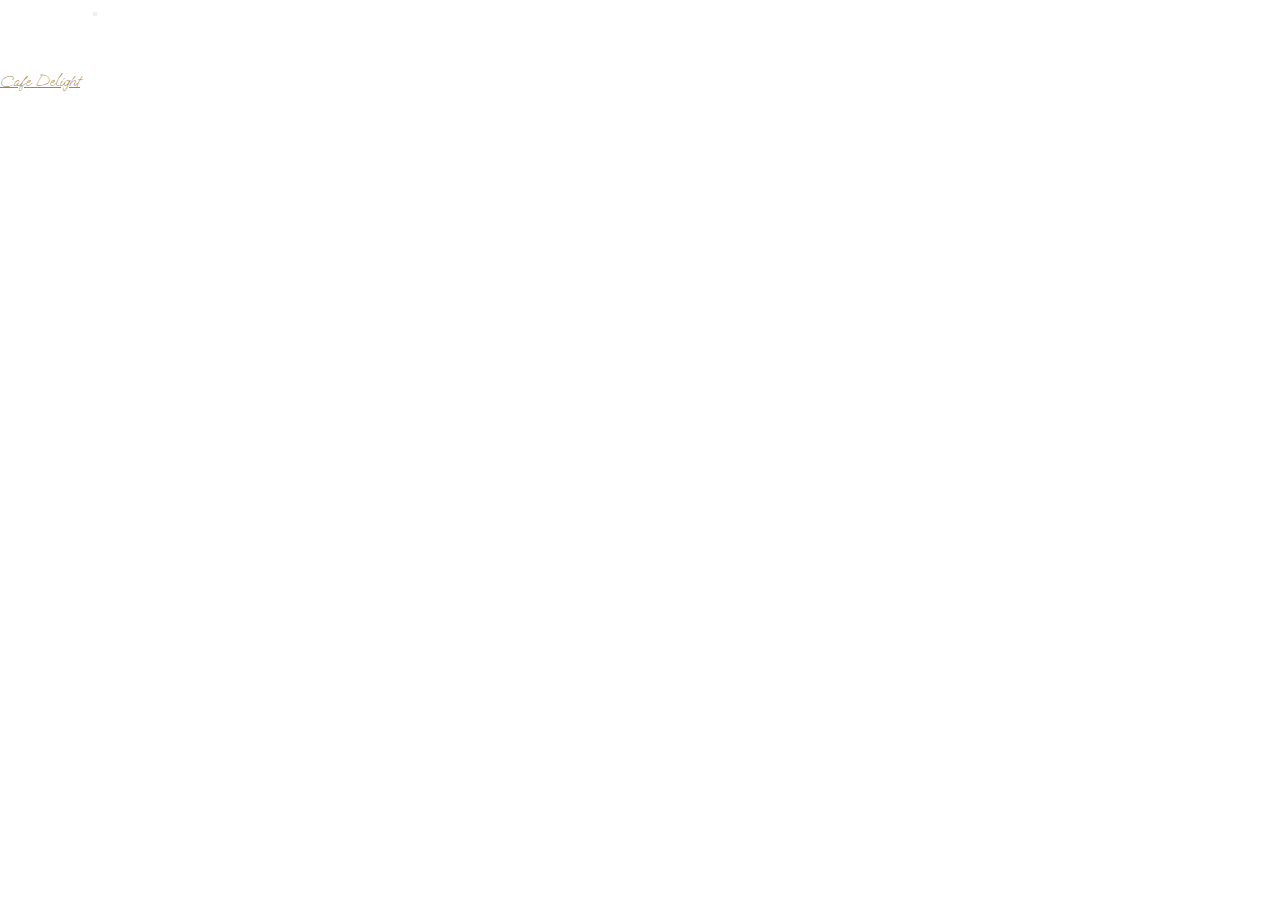
<file: index.html>
<!DOCTYPE html>
<html lang="en">
<head>
    <meta charset="UTF-8">
    <meta http-equiv="X-UA-Compatible" content="IE=edge">
    <meta name="viewport" content="width=device-width, initial-scale=1.0">
       <!-- JavaScript Bundle with Popper -->
<script src="https://cdn.jsdelivr.net/npm/bootstrap@5.2.0/dist/js/bootstrap.bundle.min.js" integrity="sha384-A3rJD856KowSb7dwlZdYEkO39Gagi7vIsF0jrRAoQmDKKtQBHUuLZ9AsSv4jD4Xa" crossorigin="anonymous"></script>
    <link href="https://cdn.jsdelivr.net/npm/bootstrap@5.2.0/dist/css/bootstrap.min.css" rel="stylesheet" integrity="sha384-gH2yIJqKdNHPEq0n4Mqa/HGKIhSkIHeL5AyhkYV8i59U5AR6csBvApHHNl/vI1Bx" crossorigin="anonymous">
    <link rel="stylesheet" href="style.css">
    <link rel="preconnect" href="https://fonts.googleapis.com">
<link rel="preconnect" href="https://fonts.gstatic.com" crossorigin>
<link href="https://fonts.googleapis.com/css2?family=Oooh+Baby&display=swap" rel="stylesheet">
    <title>Cafe Delight | Index</title>
</head>
<body>
    <header>
    <nav id="nav" class="navbar navbar-dark navbar-expand-lg navbar-togglable bg-dark fixed-top">
        <div class="container">
          <a id="nav" class="navbar-brand d-lg-none" href="./index.html">Cafe Delight</a>
          <button id="navbtn" class="navbar-toggler" type="button" data-bs-toggle="collapse" data-bs-target="#navbarCollapse" aria-controls="navbarCollapse" aria-expanded="false" aria-label="Toggle navigation">
            <span class="navbar-toggler-icon"></span>
          </button>
          <div class="collapse navbar-collapse" id="navbarCollapse">
            <ul class="navbar-nav">
              <li class="nav-item">
                <a class="nav-link text-light" href="./about-us.html">ABOUT US</a>
              </li>
              <li class="nav-item">
                <a class="nav-link text-light" href="./menu.html">MENU</a>
              </li>
              <li class="nav-item">
                <a class="nav-link text-light" href="./reservation.html">RESERVATION</a>
              </li>
            </ul>
            <a id="midname" class="navbar-brand d-none d-lg-flex mx-lg-auto active" href="./index.html" style="font-family: 'Oooh Baby', cursive;">
              Cafe Delight
            </a>
            <ul class="navbar-nav">
              <li class="nav-item">
                <a class="nav-link text-light" href="./news-and-events.html">NEWS & EVENTS</a>
              </li>
              <li class="nav-item">
                <a class="nav-link text-light" href="./Gallery.html">GALLERY</a>
              </li>
              <li class="nav-item">
                <a class="nav-link text-light" href="./Contact.html">CONTACT</a>
              </li>
            </ul>
          </div>
        </div>
      </nav>
    </header>
    <section>
      <div class="container text-center mt-5 pt-5">
        <h1>Contact Us</h1>
        <p>We’d love to hear from you! Reach out to us for any queries.</p>
        <div class="row">
          <div class="col-md-6">
            <h3>Address</h3>
            <p>no.101, Elpro City Square, PCMC, Pune</p>
          </div>
          <div class="col-md-6">
            <h3>Phone</h3>
            <p>+91 98765 43210</p>
          </div>
        </div>
      </div>
    </section>
</body>
</html>
</file>
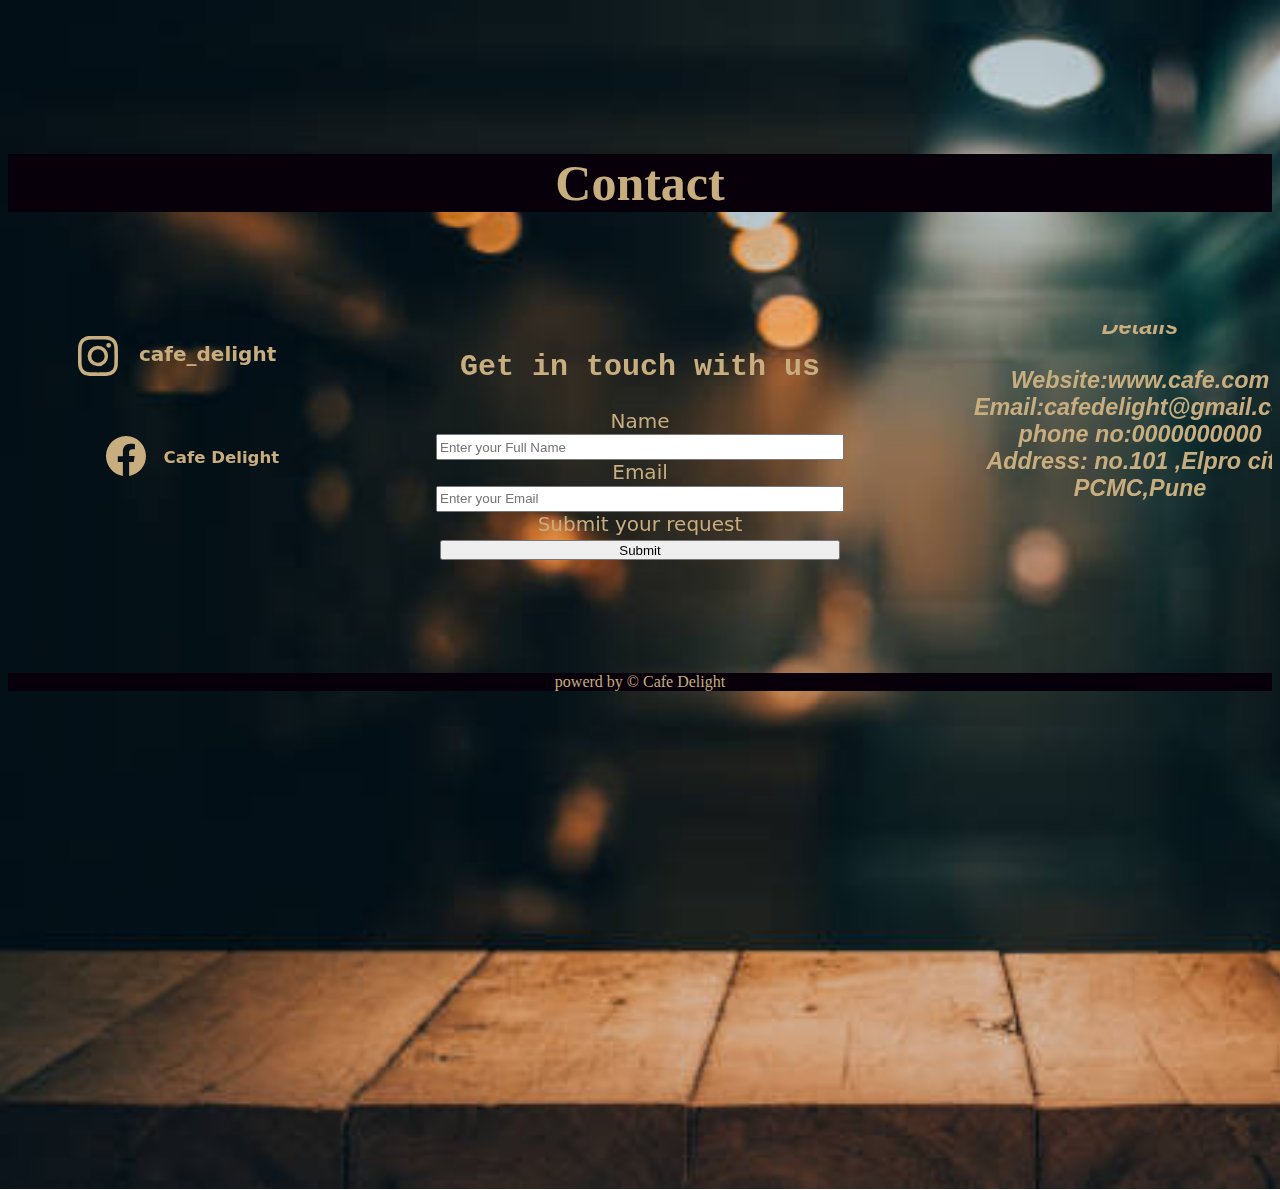
<file: Contact.html>
<!DOCTYPE html>
<html lang="en">
<head>
    <meta charset="UTF-8">
    <meta http-equiv="X-UA-Compatible" content="IE=edge">
    <meta name="viewport" content="width=device-width, initial-scale=1.0">
    <title>Project</title>
    <link rel="stylesheet" href="contact.css">
</head>
<body>
    <h1>Contact</h1>
</section>
<section id="Contact">
<div class="contact-container">
    <div class="submit"></div>
    <h2>Get in touch with us</h2>
    
    <form>
        <div>
            <label for="Name">Name</label>
            <br />
            <input type="text" placeholder="Enter your Full Name" />
        </div>
        <div>
            <label for="Email">Email</label>
            <br />
            <input type="email" placeholder="Enter your Email" />
        </div>
        <div>
            <label for="submit">Submit your request</label>
            <br />
            <input type="Submit" value="Submit" />
        </div>
    
    </form>
    <div class="contact-information">
        <h3>
            Details<br />
            <br />
            <label for="">Website:www.cafe.com</label>
            <br />
            <label for="">Email:cafedelight@gmail.com</label>
            <br />
            <label for="">phone no:0000000000</label>
            <br />
            <label for="">Address: no.101 ,Elpro city,<br />PCMC,Pune</label>
        </h3>
   
</div>
<div class="Insta">
    <i class="bi bi-instagram"></i>
    <svg xmlns="http://www.w3.org/2000/svg" width="40" height="40" fill="currentColor" class="bi bi-instagram" viewBox="0 0 16 16">
        <path d="M8 0C5.829 0 5.556.01 4.703.048 3.85.088 3.269.222 2.76.42a3.917 3.917 0 0 0-1.417.923A3.927 3.927 0 0 0 .42 2.76C.222 3.268.087 3.85.048 4.7.01 5.555 0 5.827 0 8.001c0 2.172.01 2.444.048 3.297.04.852.174 1.433.372 1.942.205.526.478.972.923 1.417.444.445.89.719 1.416.923.51.198 1.09.333 1.942.372C5.555 15.99 5.827 16 8 16s2.444-.01 3.298-.048c.851-.04 1.434-.174 1.943-.372a3.916 3.916 0 0 0 1.416-.923c.445-.445.718-.891.923-1.417.197-.509.332-1.09.372-1.942C15.99 10.445 16 10.173 16 8s-.01-2.445-.048-3.299c-.04-.851-.175-1.433-.372-1.941a3.926 3.926 0 0 0-.923-1.417A3.911 3.911 0 0 0 13.24.42c-.51-.198-1.092-.333-1.943-.372C10.443.01 10.172 0 7.998 0h.003zm-.717 1.442h.718c2.136 0 2.389.007 3.232.046.78.035 1.204.166 1.486.275.373.145.64.319.92.599.28.28.453.546.598.92.11.281.24.705.275 1.485.039.843.047 1.096.047 3.231s-.008 2.389-.047 3.232c-.035.78-.166 1.203-.275 1.485a2.47 2.47 0 0 1-.599.919c-.28.28-.546.453-.92.598-.28.11-.704.24-1.485.276-.843.038-1.096.047-3.232.047s-2.39-.009-3.233-.047c-.78-.036-1.203-.166-1.485-.276a2.478 2.478 0 0 1-.92-.598 2.48 2.48 0 0 1-.6-.92c-.109-.281-.24-.705-.275-1.485-.038-.843-.046-1.096-.046-3.233 0-2.136.008-2.388.046-3.231.036-.78.166-1.204.276-1.486.145-.373.319-.64.599-.92.28-.28.546-.453.92-.598.282-.11.705-.24 1.485-.276.738-.034 1.024-.044 2.515-.045v.002zm4.988 1.328a.96.96 0 1 0 0 1.92.96.96 0 0 0 0-1.92zm-4.27 1.122a4.109 4.109 0 1 0 0 8.217 4.109 4.109 0 0 0 0-8.217zm0 1.441a2.667 2.667 0 1 1 0 5.334 2.667 2.667 0 0 1 0-5.334z"/>
    </svg>
    <h4> &nbsp&nbsp&nbsp;cafe_delight</h4>
       </div>
       <div class="Facebook">
        <i class="bi bi-facebook"></i>
        <svg xmlns="http://www.w3.org/2000/svg" width="40" height="40" fill="currentColor" class="bi bi-facebook" viewBox="0 0 16 16">
            <path d="M16 8.049c0-4.446-3.582-8.05-8-8.05C3.58 0-.002 3.603-.002 8.05c0 4.017 2.926 7.347 6.75 7.951v-5.625h-2.03V8.05H6.75V6.275c0-2.017 1.195-3.131 3.022-3.131.876 0 1.791.157 1.791.157v1.98h-1.009c-.993 0-1.303.621-1.303 1.258v1.51h2.218l-.354 2.326H9.25V16c3.824-.604 6.75-3.934 6.75-7.951z"/>
          </svg>
       </div>
  
       <h5> &nbsp&nbsp&nbsp;Cafe Delight </h5>
    </div>
     
    <footer>powerd by &copy; Cafe Delight </footer>
    <br />
    <br />
        <iframe class="maps" src="https://www.google.com/maps/embed?pb=!1m18!1m12!1m3!1d3780.78466041528!2d73.7819924148149!3d18.628752987346143!2m3!1f0!2f0!3f0!3m2!1i1024!2i768!4f13.1!3m3!1m2!1s0x3bc2b9ba9ff8681f%3A0x1693d6e9f4d1d4ab!2sElpro%20City%20Square%20Mall!5e0!3m2!1sen!2sin!4v1661500481511!5m2!1sen!2sin" width="1500" height="450" style="border:0;" allowfullscreen="" loading="lazy" referrerpolicy="no-referrer-when-downgrade"></iframe>
          <div class="container px-4">
            <div class="row gx-7">
              <div class="col-sm-4">
        


</body>
</html>
</file>
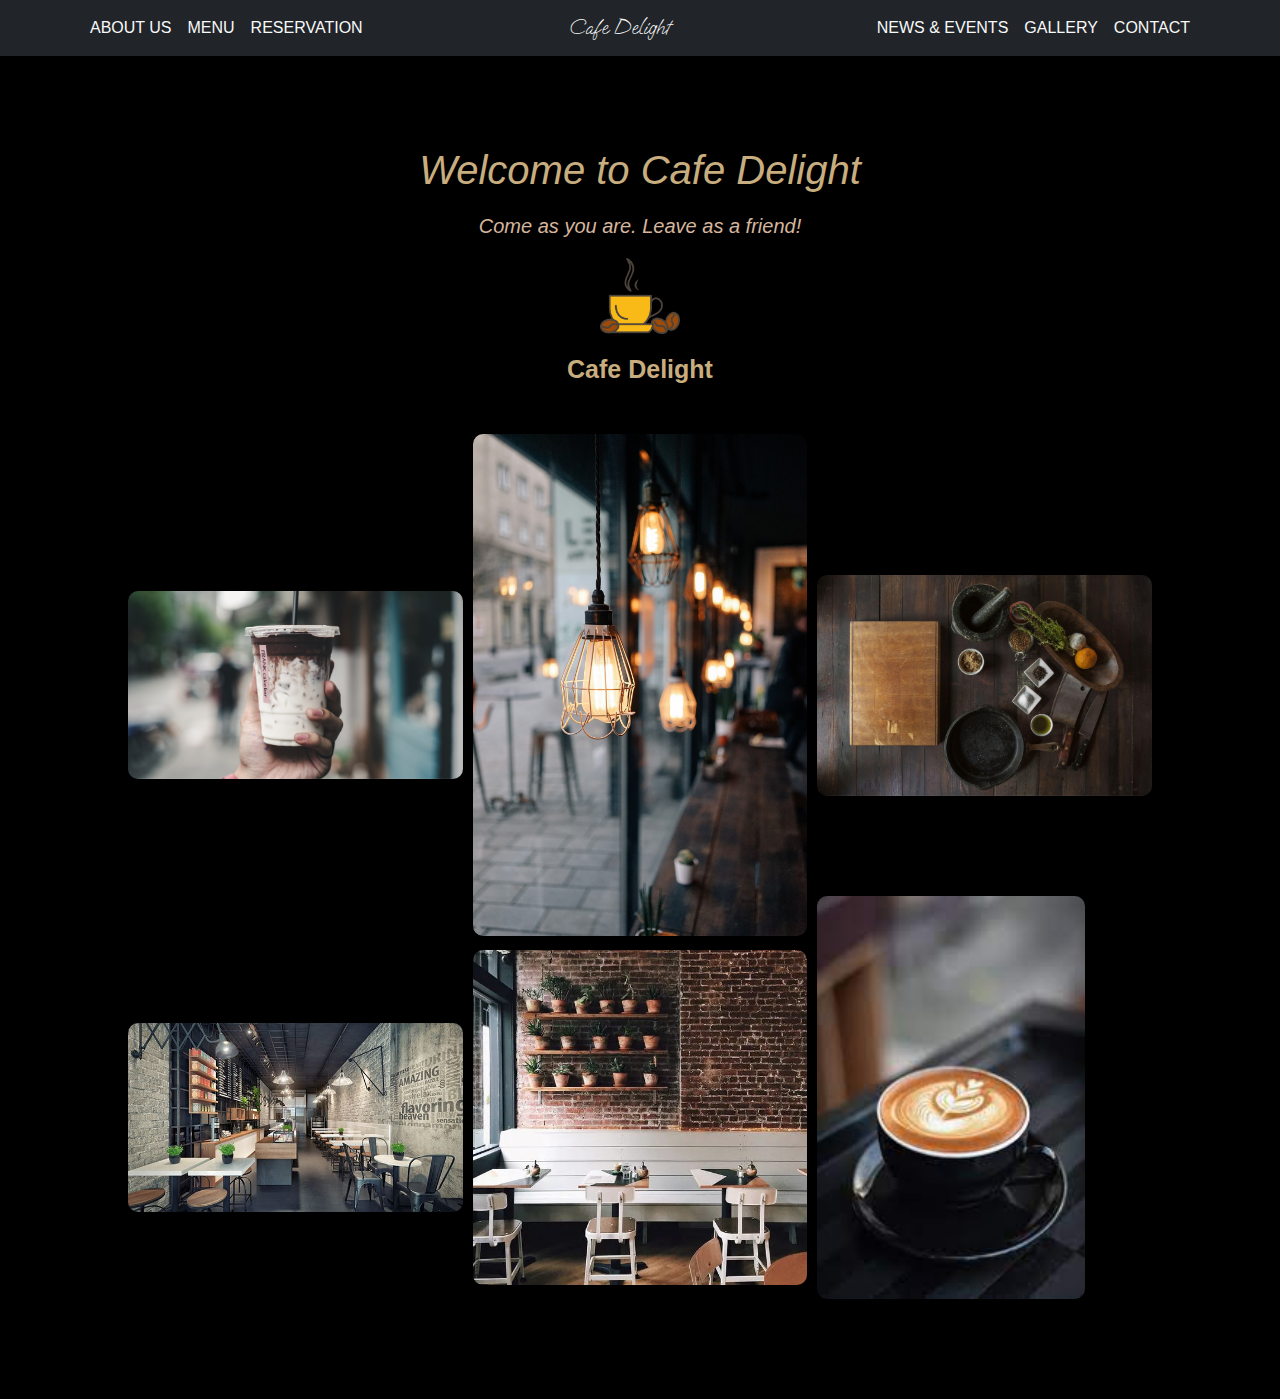
<file: Gallery.html>
<!DOCTYPE html>
<html lang="en">

<head>
    <meta charset="UTF-8">
    <meta name="viewport" content="width=device-width, initial-scale=1.0">
    
    <!-- Bootstrap CSS -->
    <link href="https://cdn.jsdelivr.net/npm/bootstrap@5.2.0/dist/css/bootstrap.min.css" rel="stylesheet">
    
    <!-- Custom CSS -->
    <link rel="stylesheet" href="Gallery.css">
    
    <!-- Google Font -->
    <link href="https://fonts.googleapis.com/css2?family=Oooh+Baby&display=swap" rel="stylesheet">
    
    <title>Cafe Delight | Gallery</title>
</head>

<body>

    <!-- Navigation Bar -->
    <header>
        <nav id="nav" class="navbar navbar-dark navbar-expand-lg navbar-togglable bg-dark fixed-top">
            <div class="container">
                <a class="navbar-brand d-lg-none" href="index.html">Cafe Delight</a>
                <button id="navbtn" class="navbar-toggler" type="button" data-bs-toggle="collapse"
                    data-bs-target="#navbarCollapse" aria-controls="navbarCollapse" aria-expanded="false"
                    aria-label="Toggle navigation">
                    <span class="navbar-toggler-icon"></span>
                </button>
                <div class="collapse navbar-collapse" id="navbarCollapse">
                    <ul class="navbar-nav">
                        <li class="nav-item">
                            <a class="nav-link text-light" href="about-us.html">ABOUT US</a>
                        </li>
                        <li class="nav-item">
                            <a class="nav-link text-light" href="menu.html">MENU</a>
                        </li>
                        <li class="nav-item">
                            <a class="nav-link text-light" href="reservation.html">RESERVATION</a>
                        </li>
                    </ul>
                    <a id="midname" class="navbar-brand d-none d-lg-flex mx-lg-auto active" href="index.html"
                        style="font-family: 'Oooh Baby', cursive;">
                        Cafe Delight
                    </a>
                    <ul class="navbar-nav">
                        <li class="nav-item">
                            <a class="nav-link text-light" href="news-and-events.html">NEWS & EVENTS</a>
                        </li>
                        <li class="nav-item">
                            <a class="nav-link text-light active" href="Gallery.html">GALLERY</a>
                        </li>
                        <li class="nav-item">
                            <a class="nav-link text-light" href="Contact.html">CONTACT</a>
                        </li>
                    </ul>
                </div>
            </div>
        </nav>
    </header>

    <!-- Hero Section -->
    <div class="container text-center mt-5 pt-5">
        <h1>Welcome to Cafe Delight</h1>
        <h3>Come as you are. Leave as a friend!</h3>
        <img id="icon" src="images/hot_coffee.png" alt="Coffee Icon">
        <h4>Cafe Delight</h4>
    </div>

    <!-- Image Gallery -->
    <div class="gallery-container">
        <img src="images/pic1.jpg" alt="Gallery Image 1">
        <img src="images/pic2.jpg" alt="Gallery Image 2">
        <img src="images/pic3.jpg" alt="Gallery Image 3">
        <img src="images/pic4.jpg" alt="Gallery Image 4">
        <img src="images/pic5.jpg" alt="Gallery Image 5">
        <img src="images/pic6.jpg" alt="Gallery Image 6">
    </div>

    <!-- Bootstrap JS -->
    <script src="https://cdn.jsdelivr.net/npm/bootstrap@5.2.0/dist/js/bootstrap.bundle.min.js"></script>

</body>

</html>
</file>
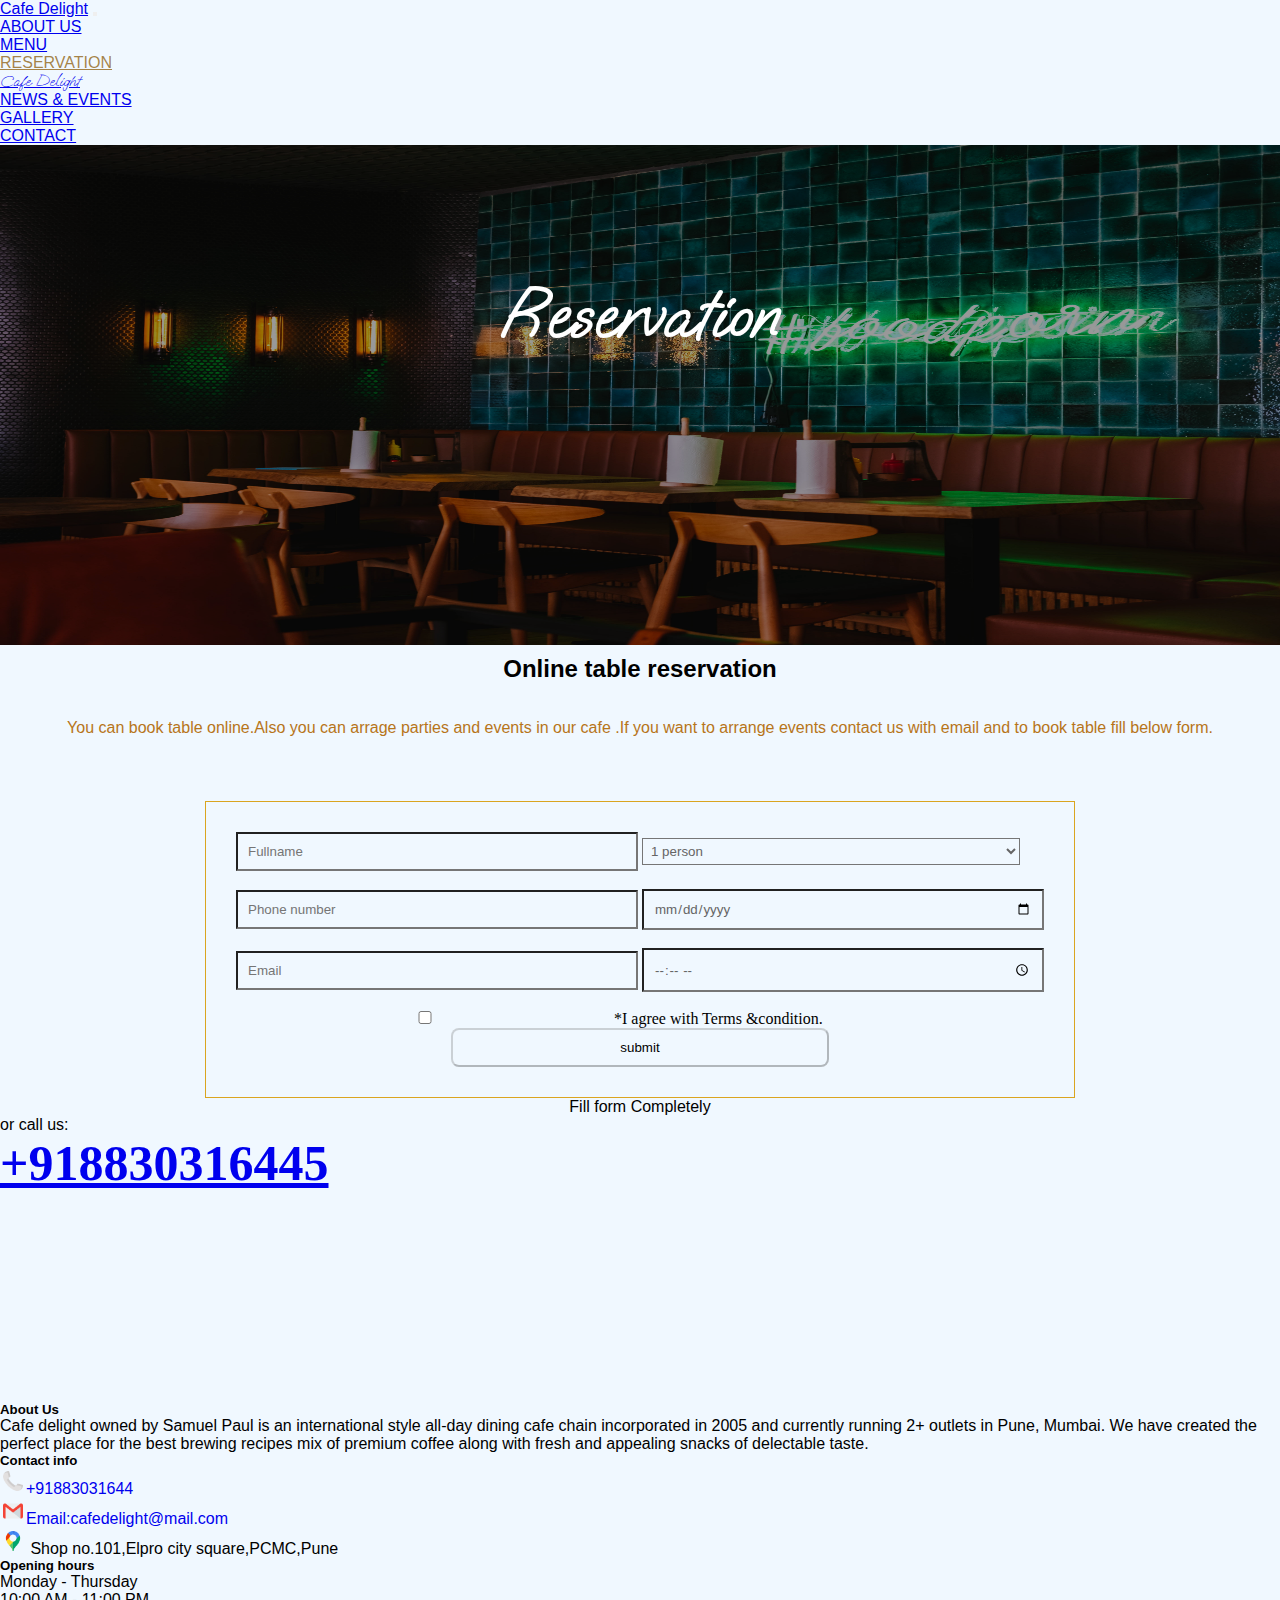
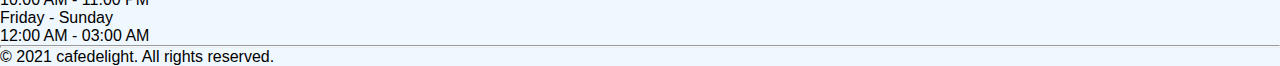
<file: reservation.html>
<!DOCTYPE html>
<html lang="en">
  <head>
    <meta charset="utf-8" />
    <meta name="viewport" content="width=device-width, initial-scale=1" />
    <title>Bootstrap demo</title>
    <script src="https://ajax.googleapis.com/ajax/libs/jquery/3.6.0/jquery.min.js"></script>
    <link
      href="https://cdn.jsdelivr.net/npm/bootstrap@5.2.0/dist/css/bootstrap.min.css"
      rel="stylesheet"
      integrity="sha384-gH2yIJqKdNHPEq0n4Mqa/HGKIhSkIHeL5AyhkYV8i59U5AR6csBvApHHNl/vI1Bx"
      crossorigin="anonymous"
    />
    <script src="https://cdn.jsdelivr.net/npm/bootstrap@5.2.0/dist/js/bootstrap.bundle.min.js" integrity="sha384-A3rJD856KowSb7dwlZdYEkO39Gagi7vIsF0jrRAoQmDKKtQBHUuLZ9AsSv4jD4Xa" crossorigin="anonymous"></script>
    <link rel="stylesheet" href="reserstyle.css">
    <link rel="preconnect" href="https://fonts.gstatic.com" crossorigin>
<link href="https://fonts.googleapis.com/css2?family=Oooh+Baby&display=swap" rel="stylesheet">
  </head>
  <style>
  </style>
  <body>
    <header>
      <nav class="navbar navbar-dark navbar-expand-lg navbar-togglable bg-dark fixed-top ">
          <div class="container ">
        
            <!-- Navbar brand (mobile) -->
            <a class="navbar-brand d-lg-none" href="./index.html">Cafe Delight</a>
        
            <!-- Navbar toggler -->
            <button class="navbar-toggler" type="button" data-bs-toggle="collapse" data-bs-target="#navbarCollapse" aria-controls="navbarCollapse " aria-expanded="false" aria-label="Toggle navigation">
              <span class="navbar-toggler-icon"></span>
            </button>
        
            <!-- Navbar collapse -->
            <div class="collapse navbar-collapse" id="navbarCollapse">
        
              <!-- Navbar nav -->
              <ul class="navbar-nav">
                <li class="nav-item">
                  <a class="nav-link text-light " href="./about-us.html">ABOUT US</a>
                </li>
                <li class="nav-item">
                  <a class="nav-link text-light" href="./menu.html">MENU</a>
                </li>
                <li class="nav-item">
                  <a class="  active nav-link text-light" href="./reservation.html">RESERVATION</a>
                </li>
              </ul>
        
              <!-- Navbar brand -->
              <a class="navbar-brand d-none d-lg-flex mx-lg-auto" href="./index.html" style="font-family: 'Oooh Baby', cursive;">
                Cafe Delight
              </a>
        
              <!-- Navbar nav -->
              <ul class="navbar-nav">
                <li class="nav-item">
                  <a class="nav-link text-light " href="./news-and-events.html">NEWS &amp; EVENTS</a>
                </li>
                <li class="nav-item">
                  <a class="nav-link text-light" href="./gallery.html">GALLERY</a>
                </li>
                <li class="nav-item">
                  <a class="nav-link text-light " href="./Contact.html">CONTACT</a>
                </li>
              </ul>
            </div>
          </div>
        </nav>
      </header>
    <section class="sec1">
    <div class="block1">
          <img id="resbg"
          src="img/reservebg.jpg"
          class="img-fluid"
          alt="reservation">
          <div class="cont">
            <h1 style="font-family: 'Oooh Baby', cursive;">
              Reservation
            </h1>
          
          </div>
    </div>
  </section>
  <section class="sec2">
      <div class="block2">
        <center>
        <h2 >
          Online table reservation
        </h2>
        <br />
        <br />
        <p style="color: rgb(183, 117, 26)">
          You can book table online.Also you can arrage parties and events in our cafe .If you want to arrange events contact us with email and to book table fill below form.
        </p>
      </center>
      </div>
      <br />
      <br />
      <br />
    </section>
      <section class="sec3">
        <div class="block3">
      <form id="myform" name="form">
        <input type="text" name="name" placeholder="Fullname" required />
        <select
          id="person"
          name="noperson"
          style="padding: 4px; padding-right: 100px"
          required>
          <option value="person1">1 person</option>
          <option value="person2">2 person</option>
          <option value="person3">3 person</option>
          <option value="person4">4 person</option>
          <option value="person5">5 person</option>
          <option value="many">many</option>
        </select>
        <br><br>
        <input
          name="number"
          type="number"
          placeholder="Phone number"
          maxlength="10"
          required
        />
        <input date="date" type="date" placeholder="current date required "/>
        <br><br>
        <input type="email" name="email" id="email" placeholder="Email">
        <input type="time" placeholder="time" required />
        <br /><br />
        <input id="checkbox" type="checkbox" required />*I agree with Terms &amp;condition.
        <br />
        <input id="submit" type="Submit" value="submit"/>
      </form>
    </div>
    <center><p id="p">Fill form Completely </p></center>
   </section>
   <section class="py-7 py-md-9">
    <div class="container">
      <div class="row justify-content-center">
        <div class="col-lg-8 text-center">
          <div class="block-decoration-1 py-3">

            <!-- Text -->
            <p class="mb-2 text-xs text-center">
              or call us:
            </p>

            <!-- Phone -->
            <a id="telno" class="display-6  text-decoration-none text-black" href="tel:+918830316445">+918830316445</a>

          </div>
        </div>
      </div>
    </div>
  </section>
    <footer class="py-7 py-md-9 bg-dark font-Franklin Gothic Medium">
      <iframe class="maps" src="https://www.google.com/maps/embed?pb=!1m18!1m12!1m3!1d3780.78466041528!2d73.7819924148149!3d18.628752987346143!2m3!1f0!2f0!3f0!3m2!1i1024!2i768!4f13.1!3m3!1m2!1s0x3bc2b9ba9ff8681f%3A0x1693d6e9f4d1d4ab!2sElpro%20City%20Square%20Mall!5e0!3m2!1sen!2sin!4v1661500481511!5m2!1sen!2sin" width="600" height="450" style="border:0;" allowfullscreen="" loading="lazy" referrerpolicy="no-referrer-when-downgrade"></iframe>
      <div class="container px-4">
        <div class="row gx-7">
          <div class="col-sm-4">
    
            <!-- Heading -->
            <h5 class="text-xs text-primary">
              About Us
            </h5>
    
            <!-- Text -->
            <p class="mb-6 text-secondary">
              Cafe delight owned by Samuel Paul is an international style all-day dining cafe chain incorporated in 2005 and currently running 2+ outlets in Pune, Mumbai. We have created the perfect place for the best brewing recipes mix of premium coffee along with fresh and appealing snacks of delectable taste.
            </p>
    
          </div>
          <div class="col-sm-4">
    
            <!-- Heading -->
            <h5 class="text-xs text-primary">
              Contact info
            </h5>
    
            <!-- List -->
            <ul class="list-unstyled mb-6 ">
              <li class="d-flex mb-2 text-secondary">
                <img class="footicon" src="img/phone.png" alt="Phone No.:"><a href="tel:+918830316445" style="text-decoration: none;">+91883031644</a>
              </li>
              <li class="d-flex mb-2 text-secondary">
                <img class="footicon" src="img/gmail.png" alt="" ><a href = "mailto: nanawareanjali15@gmail.com" style="text-decoration: none;">Email:cafedelight@mail.com</a>
              </li>
              <li class="d-flex text-secondary">
                <img class="footicon" src="img/loaction.png" alt="" > Shop no.101,Elpro city square,PCMC,Pune
              </li>
            </ul>
    
          </div>
          <div class="col-sm-4">
    
            <!-- Heading -->
            <h5 class="text-xs text-primary">
              Opening hours
            </h5>
    
            <!-- Text -->
            <div class="mb-3 text-secondary">
              <div class="text-secondary">Monday - Thursday</div>
              <div class="font-Franklin Gothic Medium text-secondary">10:00 AM - 11:00 PM</div>
            </div>
    
            <!-- Text -->
            <div class="mb-6 text-secondary">
              <div class="text-secondary">Friday - Sunday</div>
              <div class="font-Franklin Gothic Medium text-secondary">12:00 AM - 03:00 AM</div>
            </div>
    
          </div>
        </div>
        <div class="row">
          <div class="col-12">
    
            <!-- Copyright -->
            <div class="d-flex align-items-center text-secondary">
              <hr class="hr-sm me-3" style="height: 1px;"> © 2021 cafedelight. All rights reserved.
            </div>
    
          </div>
        </div>
      </div>
    </footer>
  </body>
  <script>
    $(document).ready(function () {
      $("#submit").attr("disabled", "disabled");
      $("#checkbox").click(function () {
        if ($(this).is(":checked")) {
          $("#submit").removeAttr("disabled");
        } else if ($(this).is(":not(:checked)")) {
          $("#submit").attr("disabled", "disabled");
        }
      });

      $("#submit").click(function(){
            let con=confirm("Are you sure to submit? ");
            if(con==true){
              alert("Your request has been sent successfully")
            }

            
      });

    });
  </script>
</html>
</file>
<file: style.css>
*{
    padding:0;
    margin: 0;
    font-family:'Trebuchet MS', 'Lucida Sans Unicode', 'Lucida Grande', 'Lucida Sans', Arial, sans-serif;
    color:white;
}

.sec1{
    background-color: black;
}
#midname:hover{
    text-decoration:overline;
}

.nav-item>a:hover{
    text-decoration:overline;
}
.active{
    color:rgba(154, 115, 47, 0.882);
}


#midname:visited{
    color:rgba(154, 115, 47, 0.882);
}

/* .nav-item>a:visited{
    color:rgba(154, 115, 47, 0.882);
} */
/* Section */
.box1>img{
    display:flex;
    width:1460px;
    height:750px;
    opacity:0.5;
    filter:blur(3px);
}
.box1{
    display:flex;
    flex-direction: column;
}
.box2{
    position: absolute;
    top: 50%;
    left: 50%;
    transform: translate(-50%, -50%);
    display:flex;
    flex-direction: column;
    color:white;
    justify-content: center;
    align-items: center;
    padding:10px;
    background: rgba(255, 255, 255, 0.09);
    border-radius: 16px;
    box-shadow: 0 4px 30px rgba(0, 0, 0, 0.1);
    backdrop-filter: blur(3px);
    -webkit-backdrop-filter: blur(5px);
    border: 1px solid rgba(255, 255, 255, 0.3);
    width:fit-content;
    height:fit-content;
}

.box2>p{
    font-size: 20px;
}
.box2>img{
    border-radius: 50%;
    width:100px;
    height:100px;
 }
.box2>h1{
    text-decoration: overline;
    font-size: 90px;
    font-weight:bold;

}
.btn{
    padding:10px;
    background-color:transparent;
    color:white;
    font-weight: 600;
    border-color: rgb(211, 179, 0);

}

.bot{
    position: absolute;
    bottom: 15px;
    right: 16px;
    display:flex;
    flex-wrap: wrap;
    flex-direction: column;
    color:white;
}

.bot>img{
    position:absolute;
    right:300px;
    height:30px;
    width:30px;
    padding:4px;
}

.icons{
    position: absolute;
    bottom: 15px;
    left: 16px;
    display:inline-flex;

}
.icon{
    height:30px;
    width:30px;
    padding:6px;
}

#ourstory{
    background-color: rgba(0, 0, 0, 0.814);
    padding:50px;
    display:flex;
}
.con1{
    display:flex;
    flex-wrap: wrap;
    padding:10px; 
}
.con3{
    padding:20px;
    text-align: center;
}
.con3>img{
   border-radius: 50%;
   width:250px;
   height:250px;
}
.con3>h2{
    display:flex;
    font-size: 50px;
    color:rgba(154, 115, 47, 0.882);
    font-weight: bold;
    margin-top: auto;
}
#card-cap{
    font-size: 30px;
}
.cont2{
    display:flex;
    flex-wrap: wrap;
    flex-direction: column;
    margin-top:auto;
}

.card{
    margin-left:auto;
    background: #000;
    
}

.card>img{
    height:300px;
    width:250px;
}
.sec2{
    margin-top: 20px;
    
}

.sec3{
   margin-bottom: 20px;
}

.card1{
    background-color: rgba(87, 87, 87, 0.699);
    padding:8px;
    height:300px;
    width:200px;
    border-radius: 0;
    box-shadow:-10px -10px  goldenrod;
}

.card2{
    background-color: rgba(87, 87, 87, 0.699);
    padding:8px;
    height:300px;
    width:200px;
    border-radius: 0;
    box-shadow:10px 10px  goldenrod;
}

/* .sec4{

    background-color: black;
} */
.block-s4>video{
    
   width: 100%;
    height: 100%;
}
.content{
    position:absolute;
}
.sec4{
    display:flex;
}

/* .sec4-div{
    position:absolute;
    top:1400px;
    left:100px;
    display:flex;
    width:auto;
    font-size: larger;
    padding:10px;
    margin-top: 20px;
    border:1px solid goldenrod;
    color:white;
} */

.sec5{
    background-color: rgb(183, 149, 98);
    display: flex;
}

.block-s5>img{
    display:flex;
    width:730px;
    height:800px;
}

.b-s5{
    display:flex;
    flex-wrap: wrap;
    flex-direction: column;
}

.sec6{
    background-color: rgba(0, 0, 0, 0.814);
    text-align: center;
    display:flex;
    padding:60px;
    justify-content: center;
}
/* 
.top>h3{
    display:flex;
    flex-direction: column;
    margin-bottom: auto;
} */
.left{
    display:flex;
    flex-direction: column;
    align-items: center;
    padding:10px;
}
.right{
        display:flex;
        flex-direction: column;
        align-items: center;
        padding:10px;
}
.mid{
    display:flex;
    flex-direction: column;
    padding:10px;
}
.mid>button{
    background-color: transparent;
    padding:10px;
    border: 1px solid goldenrod;
}
.mid>button>a{
    text-decoration: none;
    color:bisque;
}
button:hover{
    background: #000;
    color: goldenrod;
}
.Menu{
    width:100px;
    height:100px;
    margin-right:10px;
    padding:5px;
    border-radius: 50%;
    box-shadow: 5px 5px 3px rgb(38, 38, 38);
}
.left>img:hover{
    cursor:pointer;
    border:3px solid goldenrod;
}
.right>img:hover{
    cursor:pointer;
    border:3px solid goldenrod;
}
.maps{
    width:100%;
    height:auto;
    opacity:0.5;
}
footer{
    margin-top: 10px;
    display:flex;
    flex:auto;
    flex-direction: column;
}
.footicon{
    height:20px;
    width:20px;
    padding:3px;
}


@media (max-width: 600px) {

    .body {
      -webkit-flex-direction: column;
      flex-direction: column;
      margin:0;
    }

    nav{
        background-color: #000;
    }
    .box2{
        position: absolute;
    top: 50%;
    left: 50%;
    transform: translate(-50%, -50%);
        display:flex;
        flex-direction:column;
        width:auto;
        justify-content: center;
        text-align: center;
  }

  #slogan{
    font-size: 20px;
  }
  .icon{
    display:none;
}

  .bot{
    display:none;
  }
.con1{
    display: flex;
    flex-wrap: wrap;
    flex-direction: column;
    justify-content: center;
    align-items: center;
}
  .con3>img{
    border-radius: 50%;
    width:150px;
    height:150px;
 }
  .con3>h2{
    display:flex;
    font-size: 30px;
    color:rgba(154, 115, 47, 0.882);
    font-weight: bold;
    margin-top: auto;
}
#card-cap{
    font-size: 20px;
}
  .sec4-div{
    position:absolute;
    top:auto;
    right:auto;
    left:auto;
    bottom:auto;
}
.sec5{
    background-color: rgb(183, 149, 98);
    display: flex;
    flex-wrap: wrap;
    flex-direction: column;
    margin:auto;
}
.sec6{
    flex-wrap: wrap;
    flex-direction: column;
}
}
</file>
<file: contact.css>
body{
     background-image: url("/bg1.jpg");
     background-repeat: no-repeat;
     background-size: cover;

   
     
}
h1{
    position: relative;
    top:120px;
    color:rgb(200, 173, 127);
    text-align: center;
    font-size: 50px;
    background-color: rgb(7, 0, 10);
   
}
h2{
    font-family: monospace;
    

}
h3{
    position: relative;
    left:500px;
    bottom:270px;
    font-style:italic;
      font-family: 'Lucida Sans', 'Lucida Sans Regular', 'Lucida Grande', 'Lucida Sans Unicode', Geneva, Verdana, sans-serif;
    overflow: hidden;
}
.contact-container{
    position: relative;
    top:200px;
    text-align: center;
    font-size: 20px;
    color:rgb(200, 173, 127);
    font-family: system-ui, -apple-system, BlinkMacSystemFont, 'Segoe UI', Roboto, Oxygen, Ubuntu, Cantarell, 'Open Sans', 'Helvetica Neue', sans-serif;

    overflow: hidden;
    
}

input{
    height: 20px;
    width:400px;
}

::-webkit-input-placeholder{
    place

}

.Insta{
    float:left;
    position :relative;
    bottom:460px;
    left:70px;
    overflow: hidden;
}
h4{
    position: relative;
    bottom:20px;
    float:right;
    overflow: hidden;
}
.Facebook{
    float:left;
    position :relative;
    bottom:360px;
    right:100px;
    overflow: hidden;
    
}
h5{
    position :relative;
    bottom:375px;
    right:100px;
    float:left;
    overflow: hidden;
}

footer{
    background-color: rgb(7, 0, 10);
    color:rgb(200, 173, 127);
     text-align: center;
}
</file>
<file: Gallery.css>
body {
  background-color: black;
  font-family: 'Poppins', sans-serif;
  color: rgb(200, 173, 127);
  text-align: center;
  padding-top: 50px;
}

/* Header Styling */
h1 {
  font-size: 40px;
  font-style: oblique;
  color: rgb(200, 173, 127);
}

h3 {
  font-size: 20px;
  font-style: italic;
  color: rgb(213, 182, 157);
  margin-top: 20px;
}

h4 {
  font-size: 25px;
  font-weight: bold;
  margin-top: 10px;
}

/* Image Grid Layout */
.gallery-container {
  display: grid;
  grid-template-columns: repeat(3, 1fr);
  gap: 10px;
  justify-content: center;
  align-items: center;
  width: 80%;
  margin: 50px auto;
  position: relative;
}

/* Default Image Styling */
.gallery-container img {
  width: 100%;
  height: auto;
  object-fit: cover;
  border-radius: 10px;
  transition: transform 0.3s ease-in-out;
}

/* Hover Effect */
.gallery-container img:hover {
  transform: scale(1.05);
}

/* Position Adjustments */
.gallery-container img:nth-child(4) { 
  transform: translateY(-30px);
}

.gallery-container img:nth-child(5) { 
  transform: translateY(-30px);
}

.gallery-container img:nth-child(6) { 
  width: 80%;  
  transform: translateY(-50px);
}

/* Coffee Icon */
#icon {
  width: 80px;
  display: block;
  margin: 20px auto;
}

/* Responsive Design */
@media (max-width: 992px) {
  .gallery-container {
      grid-template-columns: repeat(2, 1fr);
      width: 90%;
  }

  .gallery-container img:nth-child(6) { 
      transform: translateY(-20px);
  }
}

@media (max-width: 600px) {
  .gallery-container {
      grid-template-columns: repeat(1, 1fr);
      width: 95%;
  }

  .gallery-container img:nth-child(4),
  .gallery-container img:nth-child(5),
  .gallery-container img:nth-child(6) {
      transform: translateY(0);
  }
}
</file>
<file: reserstyle.css>
*{
  padding:0;
  margin: 0;
  font-family:'Trebuchet MS', 'Lucida Sans Unicode', 'Lucida Grande', 'Lucida Sans', Arial, sans-serif;

}


  body{
    background-color: aliceblue;
  }
  #midname:hover{
    text-decoration:overline;
}

.nav-item>a:hover{
    text-decoration:overline;
}

.active{
  color:rgba(154, 115, 47, 0.882);
}
  form{
    font-family: 'Times New Roman', Times, serif;
  }
  #submit {
    display:flex;
    border-radius: 8px;
    background-color:transparent;
    color: rgb(0, 0, 0);
    align-items: center;
    justify-content: center;
  }
  input,select,option{
    background-color: transparent;
    padding: 10px;
    width: 10cm;
    margin:auto;
    color:rgb(101, 101, 101);
  }

  .sec1{
    background-color:black;
  }

  .cont>h1{
    position: absolute;
    top: 35%;
    left: 50%;
    transform: translate(-50%, -50%);
    font-size:70px;
    font-weight: bold;
    color:white;
  }
  #resbg{
    display:flex;
    width:1460px;
    height:500px;
    opacity:0.6;
  }
  
.block2{
    display:flex;
    flex-direction: column;
    flex-wrap: wrap;
}
.sec2{
  margin-top: 10px;
}

.sec3{
  margin-top: 10px;
}

.block3{
  display:flex;
  justify-content: center;
  align-items: center;
  width:max-content;
  padding:30px;
  margin:auto;
  border:1px solid goldenrod;
}


#telno{
  font-family:'Times New Roman', Times, serif;
  font-size:50px;
  font-weight: bold;
}
footer{
margin-top: 10px;
display:flex;
flex:auto;
flex-direction: column;
  }
  .footicon{
  height:20px;
  width:20px;
  padding:3px;
}

.maps{
display:flex;
flex-wrap: wrap;
flex-direction: column;
width:auto;
height:200px;
opacity:0.4;
}


@media (max-width: 600px) {

    .body {
      -webkit-flex-direction: column;
      display:flex;
      margin:auto;
    }
    .block1{
        justify-content: center;
        align-items: center;
    }
    .cont>h1{
        display:flex;
        position:absolute;
        left:40px;
        font-size:40px;
        font-weight: bold;
        float:center;
    }
    .sec3{
        display:flex;
        flex-direction:row;
        flex-wrap: wrap;
        justify-content: center;
        align-items: stretch;
    }

    .block3{
        display:flex;
        flex-direction: column;
        flex-wrap: wrap;
        width:fit-content;
    }

    input,select,option{
        border-radius: 8px;
        background-color: transparent;
        padding: 10px;
        width: 9cm;
        margin:auto;
        color:rgb(0, 0, 0);
        justify-content: center;
        align-items: center;
      }

    #checkbox{
        border-color: black;
        display:flex;
    }
.maps{
    display:flex;
    flex-wrap: wrap;
    flex-direction: column;
}
 
}
</file>
